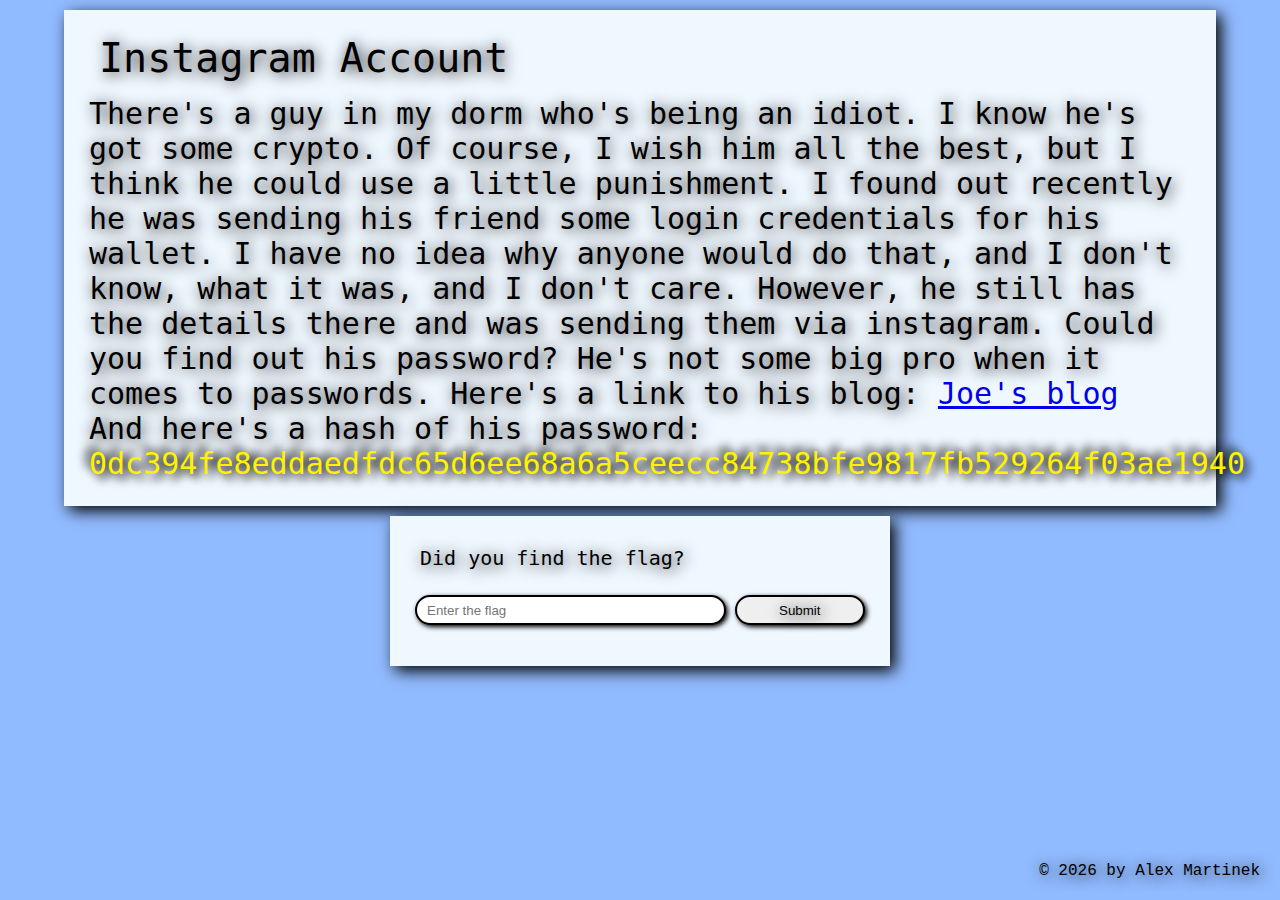
<file: index.html>
<!DOCTYPE html>
<html lang="en">
<head>
    <meta charset="UTF-8">
    <meta name="viewport" content="width=device-width, initial-scale=1.0">
    <link rel="stylesheet" href="style.css">
    <script src="script.js"></script>
    <title>Instagram Account | Alex's CTFs</title>
</head>
<body>
    <main id="block">
        <header>Instagram Account</header>
        <div>There's a guy in my dorm who's being an idiot. I know he's got some crypto. Of course, I wish him all the best,
            but I think he could use a little punishment. I found out recently 
            he was sending his friend some login credentials for his wallet. I have no idea why anyone would do that, and I don't know,
             what it was, and I don't care. However, he still has the details there and was sending them via instagram.
             Could you find out his password? He's not some big pro when it comes to passwords.
             Here's a link to his blog: <a href="home.html">Joe's blog</a><br>And here's a hash of his password: <span style="color: rgb(255, 242, 0); text-shadow: 5px 5px 10px black, -5px -5px 10px black;">0dc394fe8eddaedfdc65d6ee68a6a5ceecc84738bfe9817fb529264f03ae1940</span>
        </div>
    </main>
    <main id="block2" class="answer">
        <div class="answer-div">Did you find the flag?</div>
        <div>
            <input id="input" type="text" placeholder="Enter the flag">
            <button onclick="Submit()">Submit</button>
        </div>
    </main>
    <main id="block3" style="display: none;">
        <div>
            <div>
                <div>
                    <div>
                        <div>
                            <div>
                                <div>
                                    <div>
                                        <div>
                                            <div style="color: green; text-align: center; margin: 130px auto; font-size: larger">
                                                Congratulations!
                                            </div>
                                            <h4 id="winning" style="position: absolute; margin-left: 180px; margin-top: -130px;"></h4>
                                        </div>
                                    </div>
                                </div>
                            </div>
                        </div>
                    </div>
                </div>
            </div>
        </div>
    </main>
    <footer>
        <p>&copy; <script>document.write(new Date().getFullYear())</script> by Alex Martinek</p>
    </footer>
    
</body>
</html>
</file>
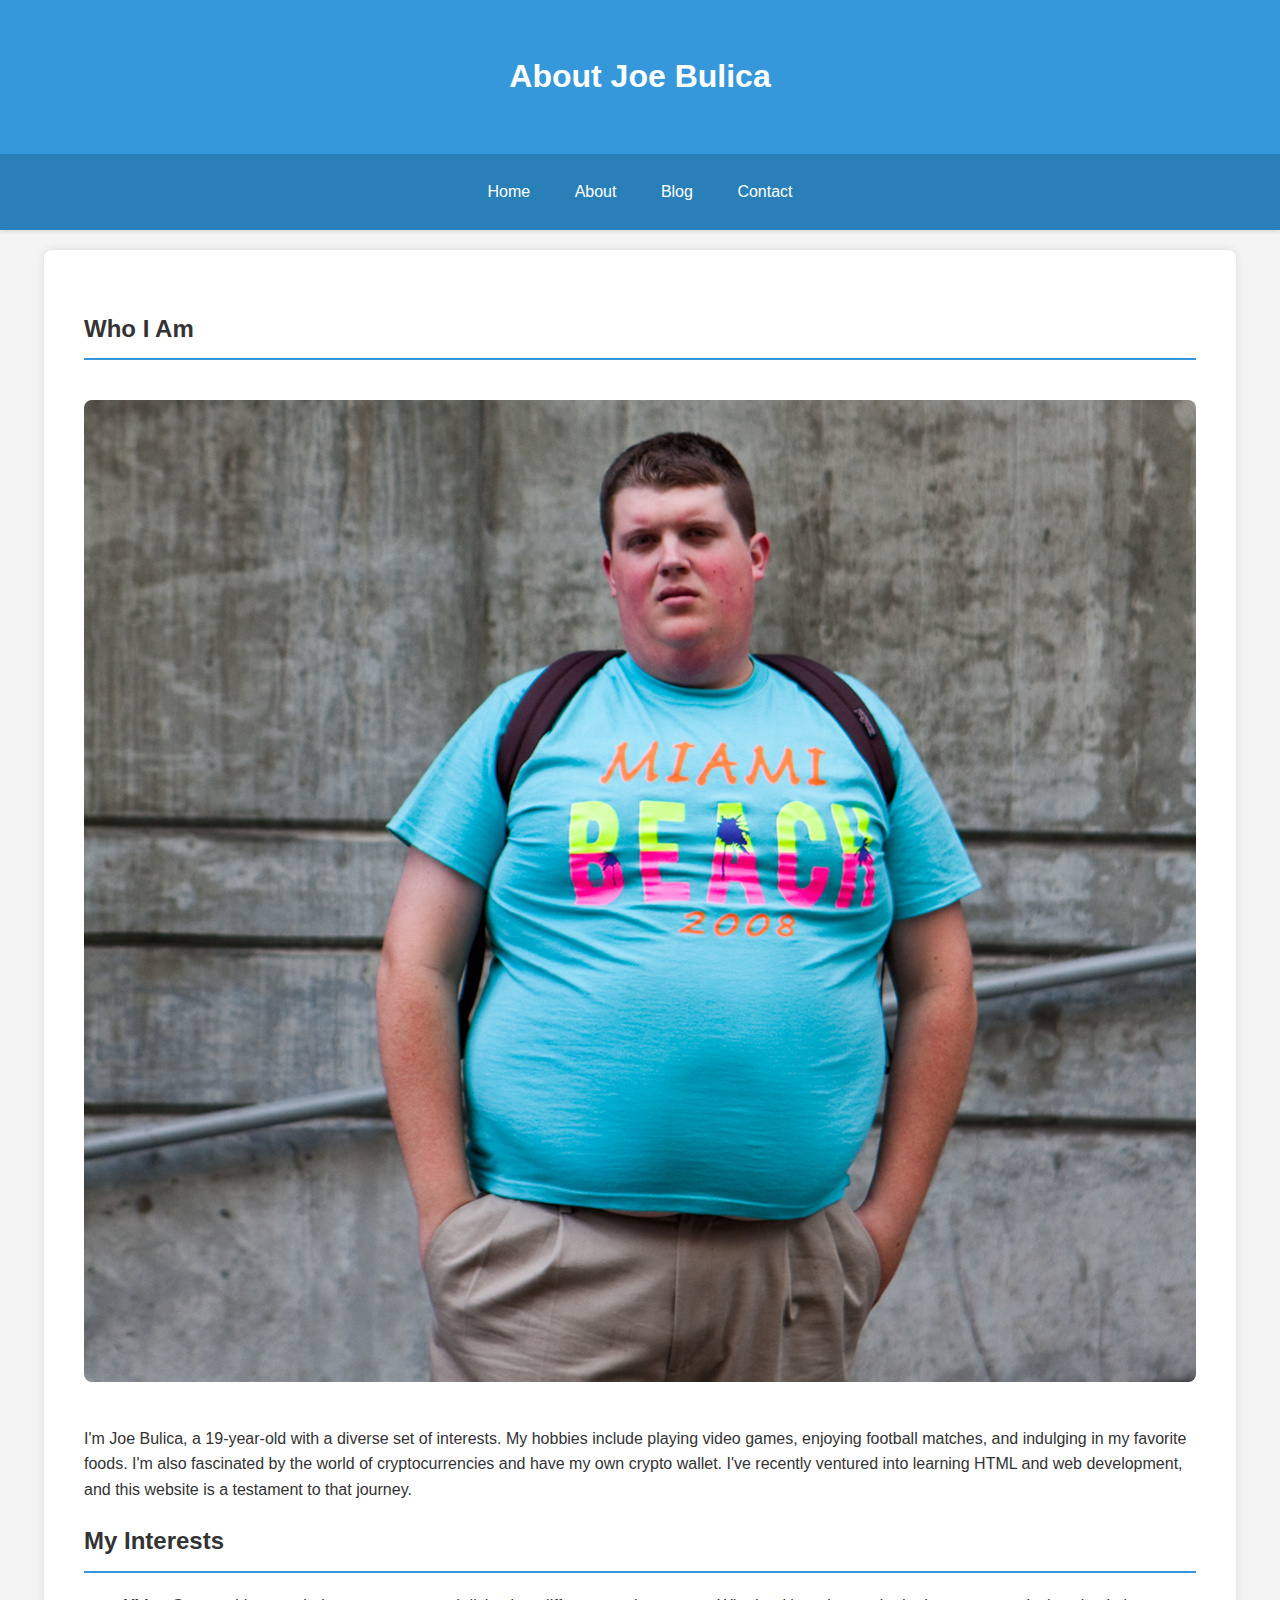
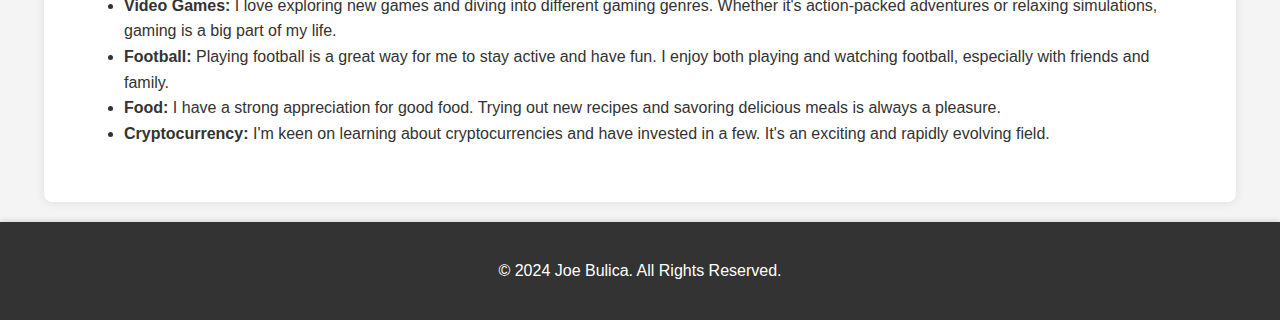
<file: about.html>
<!DOCTYPE html>
<html lang="en">
<head>
    <meta charset="UTF-8">
    <meta name="viewport" content="width=device-width, initial-scale=1.0">
    <title>About Joe Bulica</title>
    <link rel="stylesheet" href="css/styles.css">
</head>
<body>
    <header>
        <h1>About Joe Bulica</h1>
    </header>
    <nav>
        <a href="home.html">Home</a>
        <a href="about.html">About</a>
        <a href="blog.html">Blog</a>
        <a href="contact.html">Contact</a>
    </nav>
    <div class="container">
        <div class="main-content">
            <h2>Who I Am</h2>
            <img src="images/joe-bulica.jpg" alt="Joe Bulica" class="featured-image">
            <p>I'm Joe Bulica, a 19-year-old with a diverse set of interests. My hobbies include playing video games, enjoying football matches, and indulging in my favorite foods. I'm also fascinated by the world of cryptocurrencies and have my own crypto wallet. I've recently ventured into learning HTML and web development, and this website is a testament to that journey.</p>
            
            <h2>My Interests</h2>
            <ul>
                <li><strong>Video Games:</strong> I love exploring new games and diving into different gaming genres. Whether it's action-packed adventures or relaxing simulations, gaming is a big part of my life.</li>
                <li><strong>Football:</strong> Playing football is a great way for me to stay active and have fun. I enjoy both playing and watching football, especially with friends and family.</li>
                <li><strong>Food:</strong> I have a strong appreciation for good food. Trying out new recipes and savoring delicious meals is always a pleasure.</li>
                <li><strong>Cryptocurrency:</strong> I'm keen on learning about cryptocurrencies and have invested in a few. It's an exciting and rapidly evolving field.</li>
            </ul>
        </div>
    </div>
    <footer>
        <p>&copy; 2024 Joe Bulica. All Rights Reserved.</p>
    </footer>
</body>
</html>
</file>
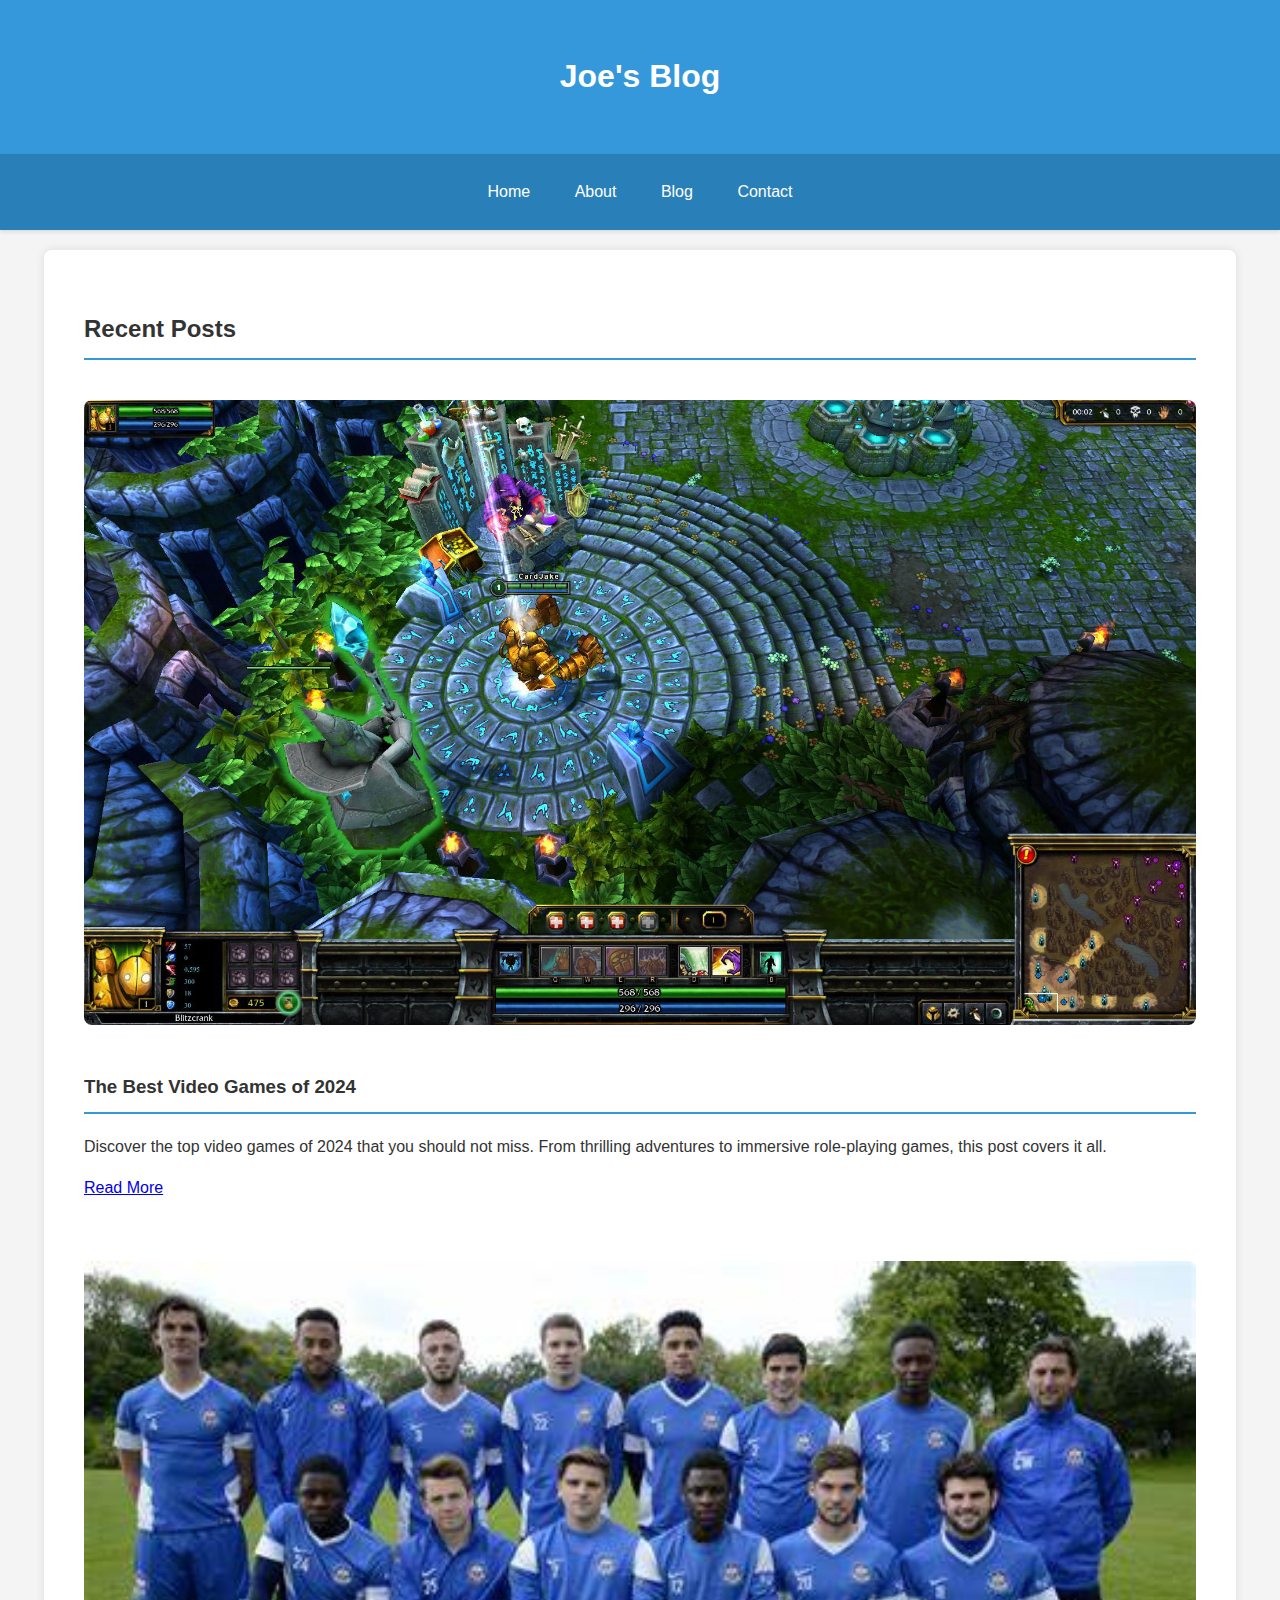
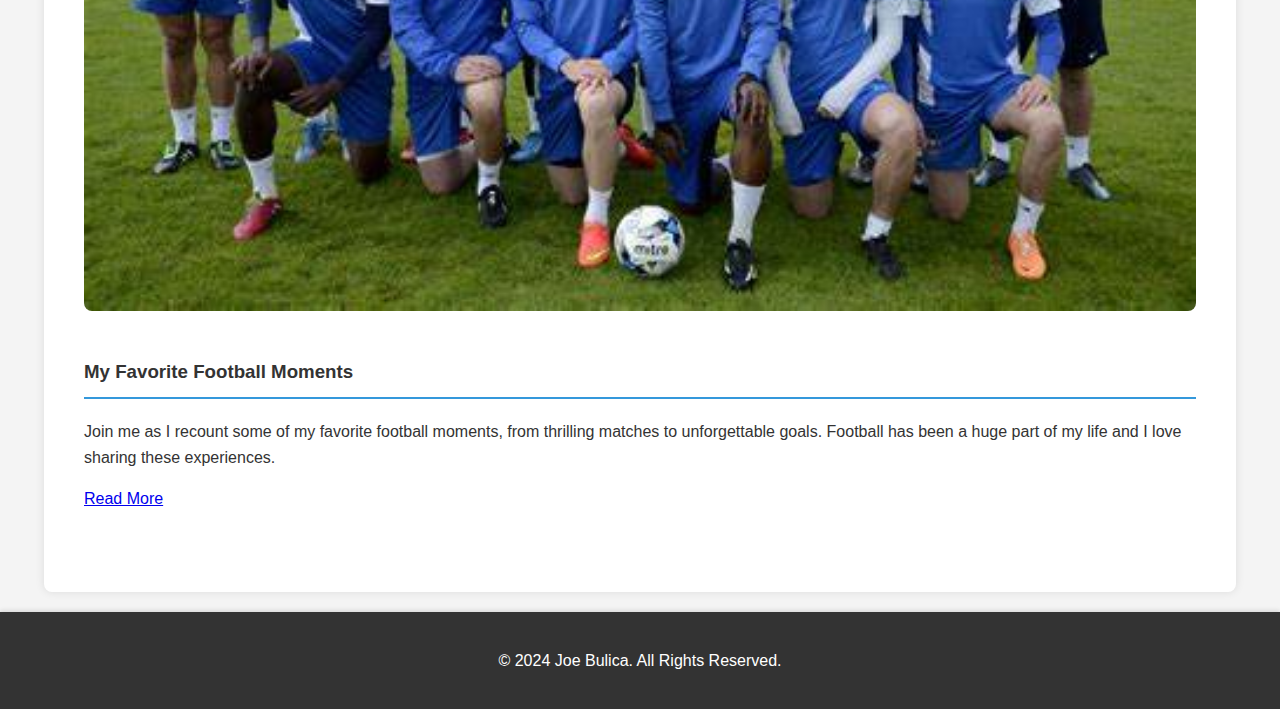
<file: blog.html>
<!DOCTYPE html>
<html lang="en">
<head>
    <meta charset="UTF-8">
    <meta name="viewport" content="width=device-width, initial-scale=1.0">
    <title>Joe's Blog</title>
    <link rel="stylesheet" href="css/styles.css">
</head>
<body>
    <header>
        <h1>Joe's Blog</h1>
    </header>
    <nav>
        <a href="home.html">Home</a>
        <a href="about.html">About</a>
        <a href="blog.html">Blog</a>
        <a href="contact.html">Contact</a>
    </nav>
    <div class="container">
        <div class="main-content">
            <h2>Recent Posts</h2>
            <div class="blog-post">
                <img src="images/blog1.jpg" alt="Gaming Blog Post" class="blog-image">
                <h3>The Best Video Games of 2024</h3>
                <p>Discover the top video games of 2024 that you should not miss. From thrilling adventures to immersive role-playing games, this post covers it all.</p>
                <a href="#">Read More</a>
            </div>
            <div class="blog-post">
                <img src="images/blog2.jpg" alt="Football Blog Post" class="blog-image">
                <h3>My Favorite Football Moments</h3>
                <p>Join me as I recount some of my favorite football moments, from thrilling matches to unforgettable goals. Football has been a huge part of my life and I love sharing these experiences.</p>
                <a href="#">Read More</a>
            </div>
        </div>
    </div>
    <footer>
        <p>&copy; 2024 Joe Bulica. All Rights Reserved.</p>
    </footer>
</body>
</html>
</file>
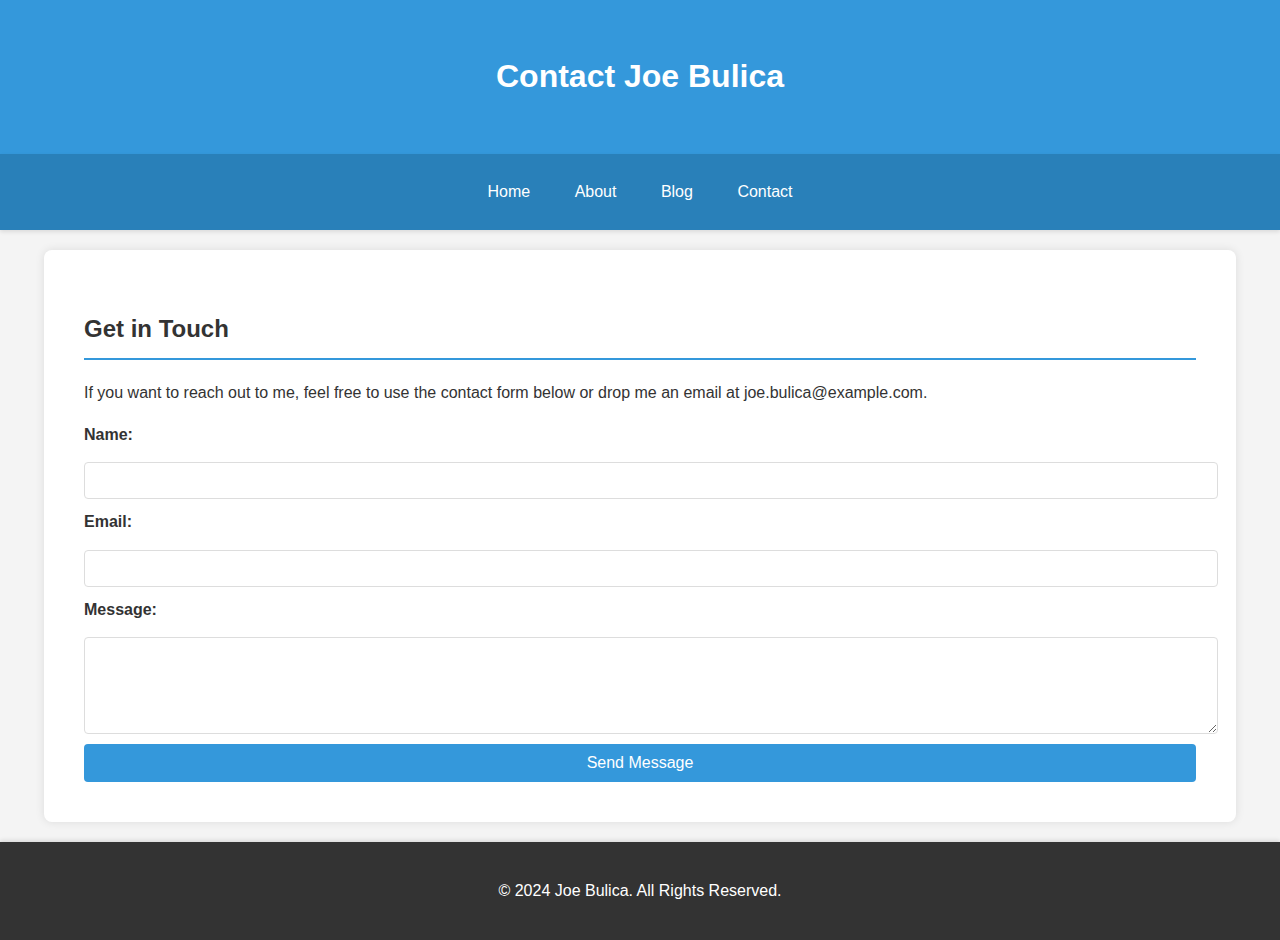
<file: contact.html>
<!DOCTYPE html>
<html lang="en">
<head>
    <meta charset="UTF-8">
    <meta name="viewport" content="width=device-width, initial-scale=1.0">
    <title>Contact Joe Bulica</title>
    <link rel="stylesheet" href="css/styles.css">
</head>
<body>
    <header>
        <h1>Contact Joe Bulica</h1>
    </header>
    <nav>
        <a href="home.html">Home</a>
        <a href="about.html">About</a>
        <a href="blog.html">Blog</a>
        <a href="contact.html">Contact</a>
    </nav>
    <div class="container">
        <div class="main-content">
            <h2>Get in Touch</h2>
            <p>If you want to reach out to me, feel free to use the contact form below or drop me an email at joe.bulica@example.com.</p>
            <form action="#" method="post">
                <label for="name">Name:</label>
                <input type="text" id="name" name="name" required>
                <label for="email">Email:</label>
                <input type="email" id="email" name="email" required>
                <label for="message">Message:</label>
                <textarea id="message" name="message" rows="5" required></textarea>
                <input type="submit" value="Send Message">
            </form>
        </div>
    </div>
    <footer>
        <p>&copy; 2024 Joe Bulica. All Rights Reserved.</p>
    </footer>
</body>
</html>
</file>
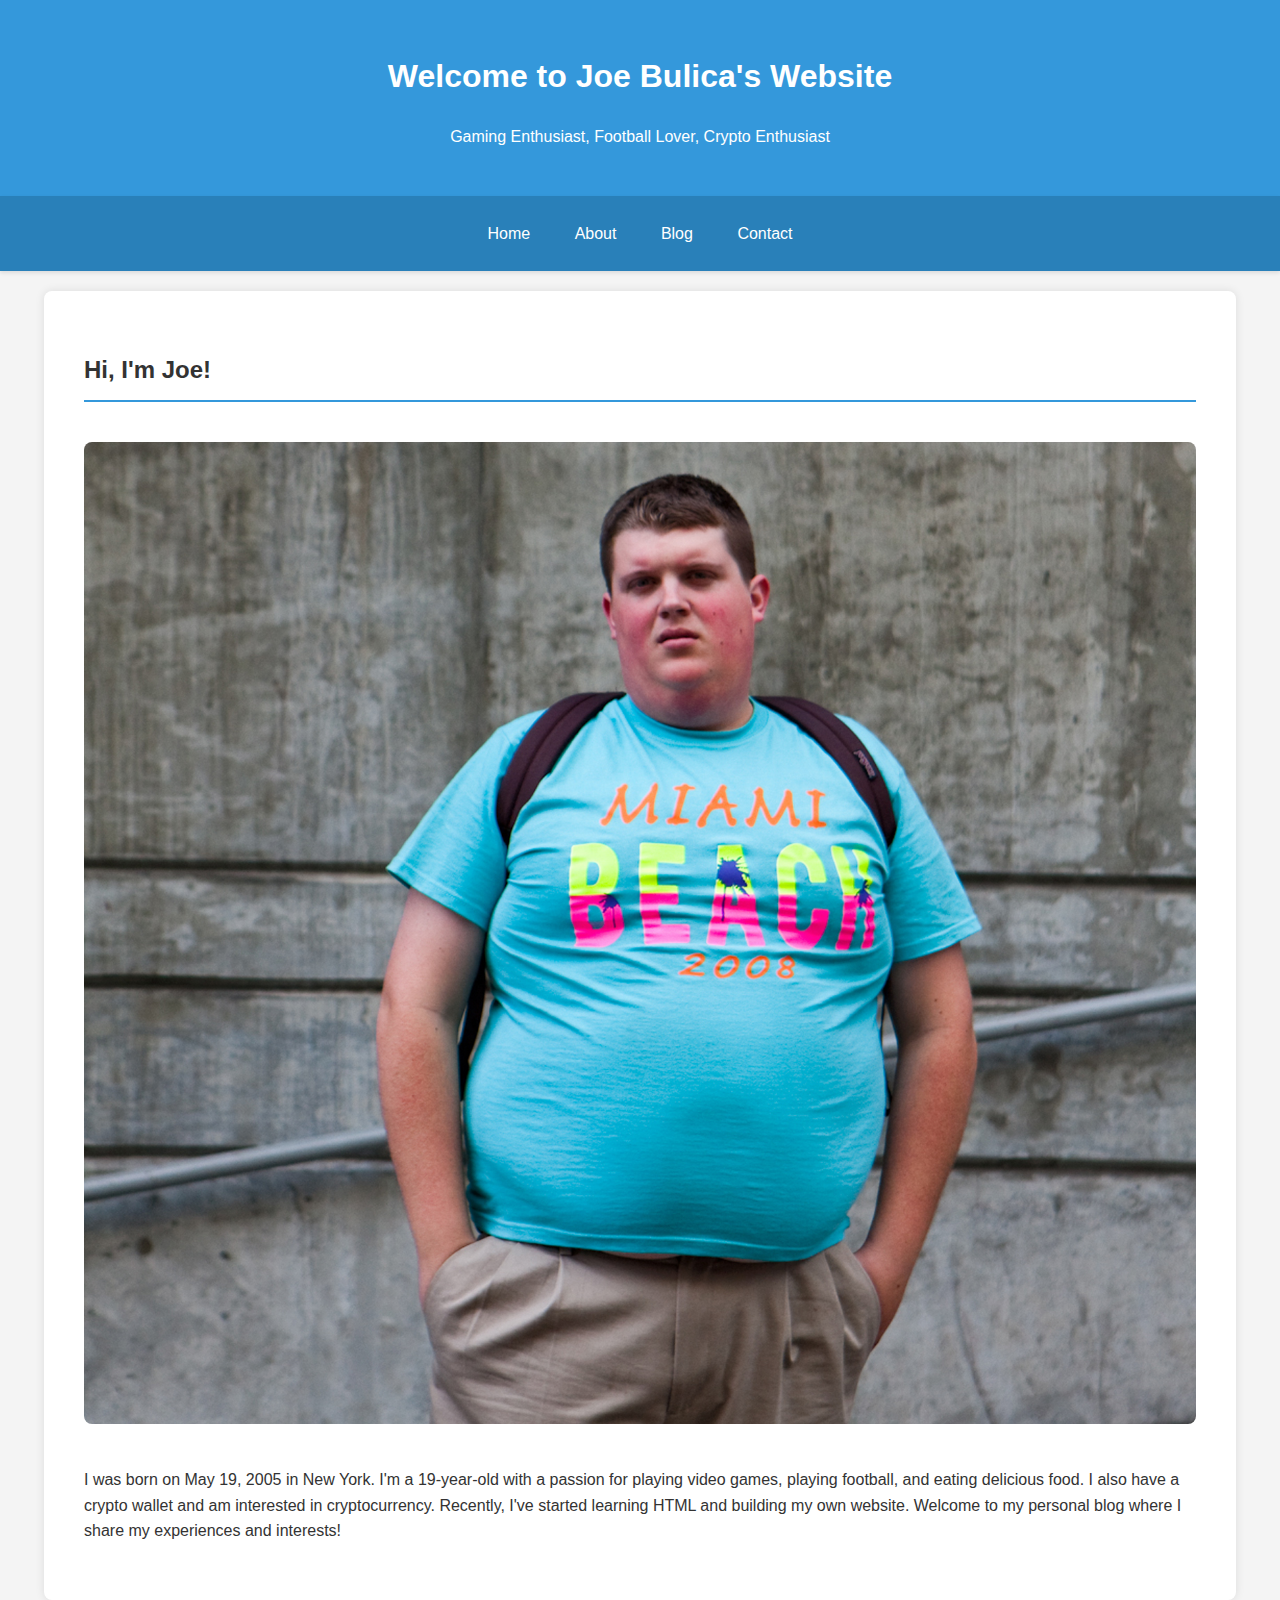
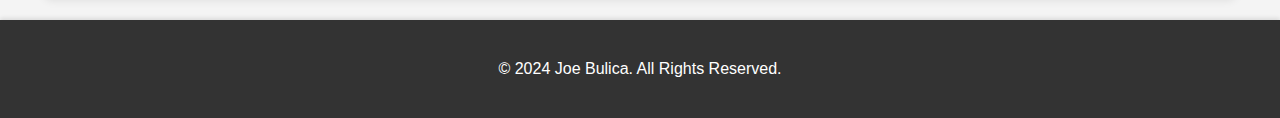
<file: home.html>
<!DOCTYPE html>
<html lang="en">
<head>
    <meta charset="UTF-8">
    <meta name="viewport" content="width=device-width, initial-scale=1.0">
    <title>Joe Bulica's Website</title>
    <link rel="stylesheet" href="css/styles.css">
</head>
<body>
    <header>
        <h1>Welcome to Joe Bulica's Website</h1>
        <p>Gaming Enthusiast, Football Lover, Crypto Enthusiast</p>
    </header>
    <nav>
        <a href="home.html">Home</a>
        <a href="about.html">About</a>
        <a href="blog.html">Blog</a>
        <a href="contact.html">Contact</a>
    </nav>
    <div class="container">
        <div class="main-content">
            <h2>Hi, I'm Joe!</h2>
            <img src="images/joe-bulica.jpg" alt="Joe Bulica" class="featured-image">
            <p>I was born on May 19, 2005 in New York. I'm a 19-year-old with a passion for playing video games, playing football, and eating delicious food. I also have a crypto wallet and am interested in cryptocurrency. Recently, I've started learning HTML and building my own website. Welcome to my personal blog where I share my experiences and interests!</p>
        </div>
    </div>
    <footer>
        <p>&copy; 2024 Joe Bulica. All Rights Reserved.</p>
    </footer>
</body>
</html>
</file>
<file: style.css>
* {
    margin: 0;
    padding: 0;
    box-sizing: border-box;
    text-shadow: 2px 2px 15px;
}
body {
    background-color: #91bbff;
}
main {
    margin: 10px auto;
    padding: 25px;
    width: 90%;
    min-height: 400px;
    background-color: aliceblue;
    box-shadow: 5px 5px 15px;
}
header {
    margin-left: 10px;
    font-size: 40px;
    font-family: monospace;
}
div {
    margin-top: 15px;
    font-size: 30px;
    font-family: monospace;
}
.answer {
    margin: 10px auto;
    width: 500px;
    min-height: 0;
    height: 150px;
    background-color: aliceblue;
    box-shadow: 5px 5px 15px;
}
.answer-div {
    margin: 5px;
    font-size: 20px;
    font-family: monospace;
}
input {
    margin: 10px auto;
    padding-left: 10px;
    width: 69%;
    height: 30px;
    border: 2px solid black;
    border-radius: 15px;
    box-shadow: 2px 2px 5px;
    text-shadow: none;
    
}
button {
    margin: 10px auto;
    width: 29%;
    height: 30px;
    float: right;
    border: 2px solid black;
    border-radius: 15px;
    box-shadow: 2px 2px 5px;
}
button:active {
    box-shadow: 2px 2px 5px, 1px 1px 7px inset;
}
footer {
    position: absolute;
    width: 100%;
    left: 0;
    right: 0;
    bottom: 0;
}
p {
    margin-right: 20px;
    margin-bottom: 20px;
    float: right;
    font-family:'Courier New', Courier, monospace;
}
a {
    text-shadow: none;
}
</file>
<file: css/styles.css>
body {
    font-family: 'Helvetica Neue', Helvetica, Arial, sans-serif;
    line-height: 1.6;
    margin: 0;
    padding: 0;
    background-color: #f4f4f4;
    color: #333;
}

header {
    background: #3498db;
    color: #fff;
    padding: 30px 0;
    text-align: center;
    box-shadow: 0 2px 4px rgba(0, 0, 0, 0.1);
}

nav {
    background: #2980b9;
    color: #fff;
    padding: 15px 0;
    text-align: center;
    box-shadow: 0 2px 4px rgba(0, 0, 0, 0.1);
}

nav a {
    color: #fff;
    text-decoration: none;
    padding: 10px 20px;
    display: inline-block;
    transition: background 0.3s ease;
}

nav a:hover {
    background: #1c6ea4;
}

.container {
    width: 90%;
    max-width: 1200px;
    margin: 20px auto;
    padding: 20px;
    background: #fff;
    box-shadow: 0 0 10px rgba(0,0,0,0.1);
    border-radius: 8px;
}

.main-content {
    padding: 20px;
    animation: fadeIn 1s ease;
}

.main-content h2, .main-content h3 {
    border-bottom: 2px solid #3498db;
    padding-bottom: 10px;
    margin-bottom: 20px;
}

.main-content img.featured-image, .main-content img.blog-image {
    width: 100%;
    border-radius: 8px;
    margin: 20px 0;
}

.blog-post {
    margin-bottom: 40px;
}

form {
    display: grid;
    gap: 10px;
}

form label {
    margin-bottom: 5px;
    font-weight: bold;
}

form input[type="text"], form input[type="email"], form textarea {
    width: 100%;
    padding: 10px;
    border-radius: 4px;
    border: 1px solid #ddd;
}

form input[type="submit"] {
    background: #3498db;
    color: #fff;
    border: none;
    padding: 10px 20px;
    border-radius: 4px;
    cursor: pointer;
    font-size: 16px;
}

form input[type="submit"]:hover {
    background: #1c6ea4;
}

footer {
    background: #333;
    color: #fff;
    text-align: center;
    padding: 20px 0;
    position: relative;
    bottom: 0;
    width: 100%;
    box-shadow: 0 -2px 4px rgba(0, 0, 0, 0.1);
}

@keyframes fadeIn {
    from {
        opacity: 0;
    }
    to {
        opacity: 1;
    }
}

@media (max-width: 768px) {
    .container {
        flex-direction: column;
    }
}
</file>
